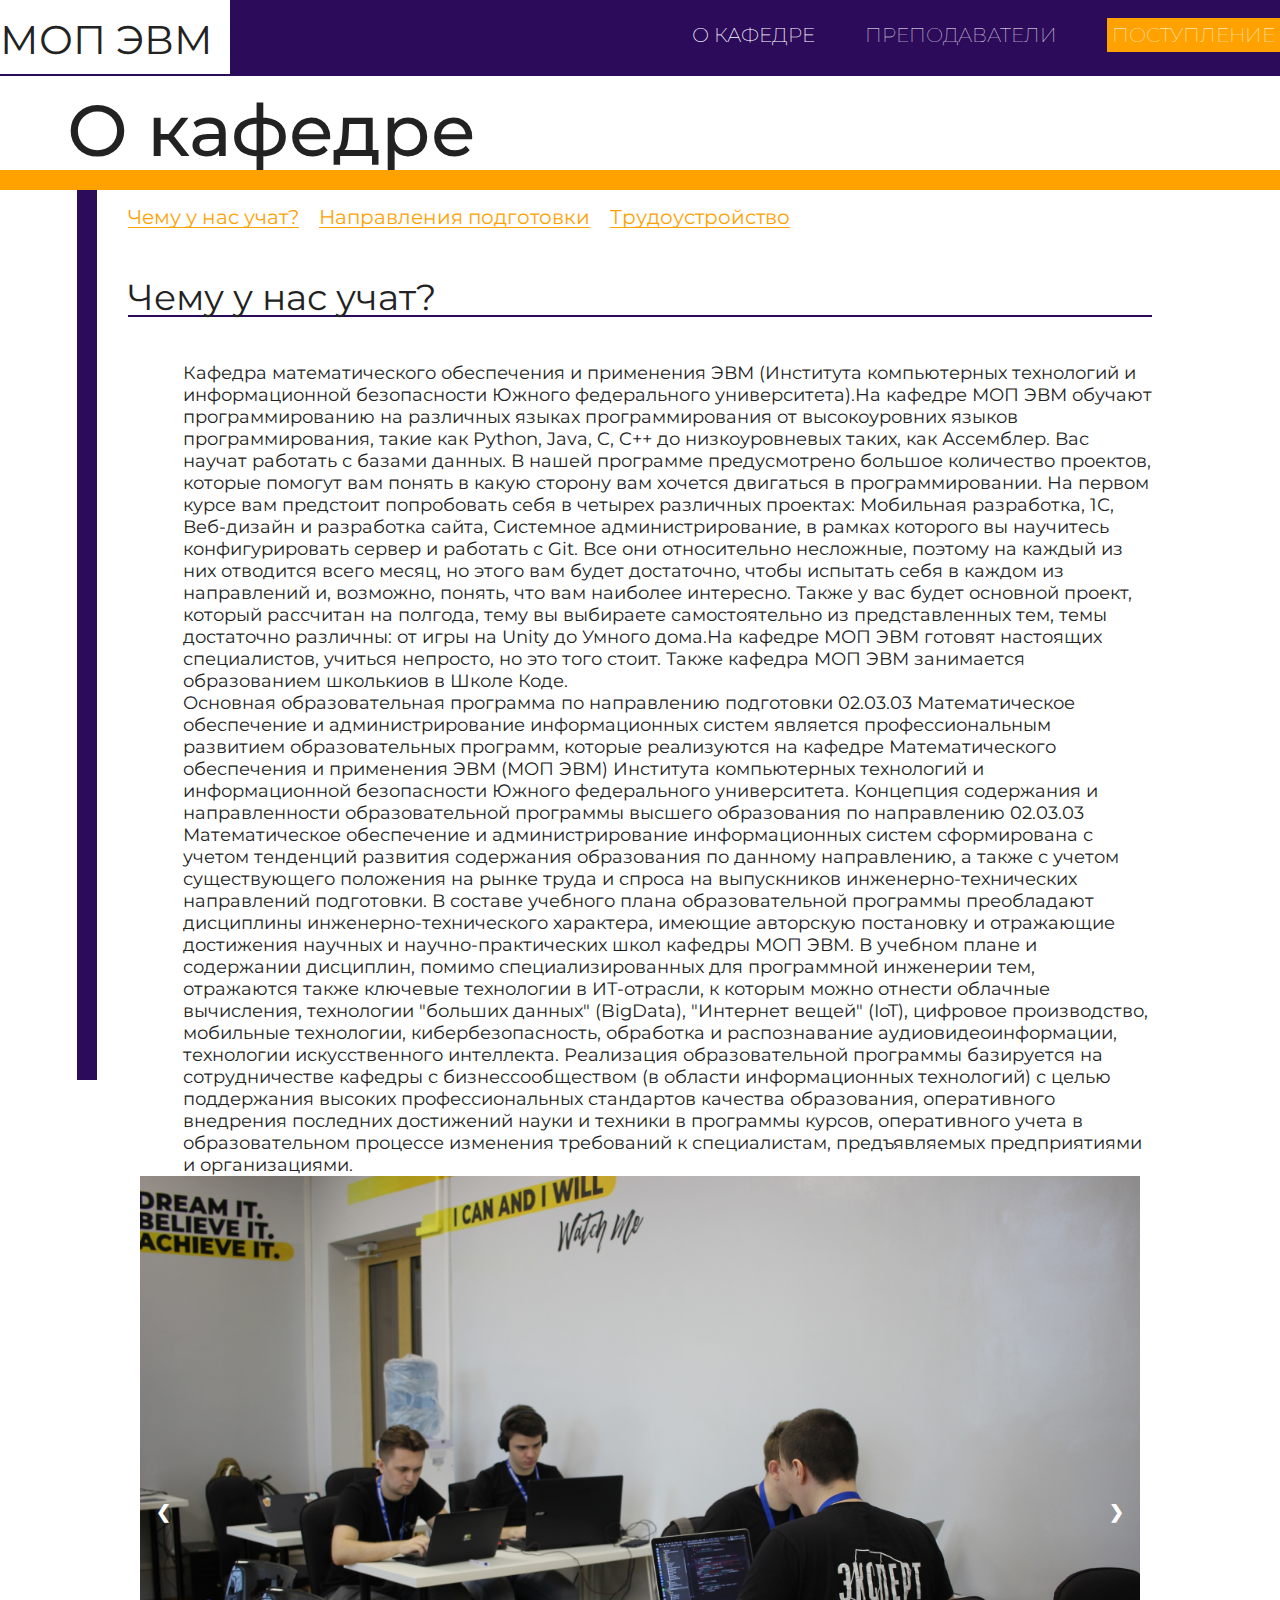
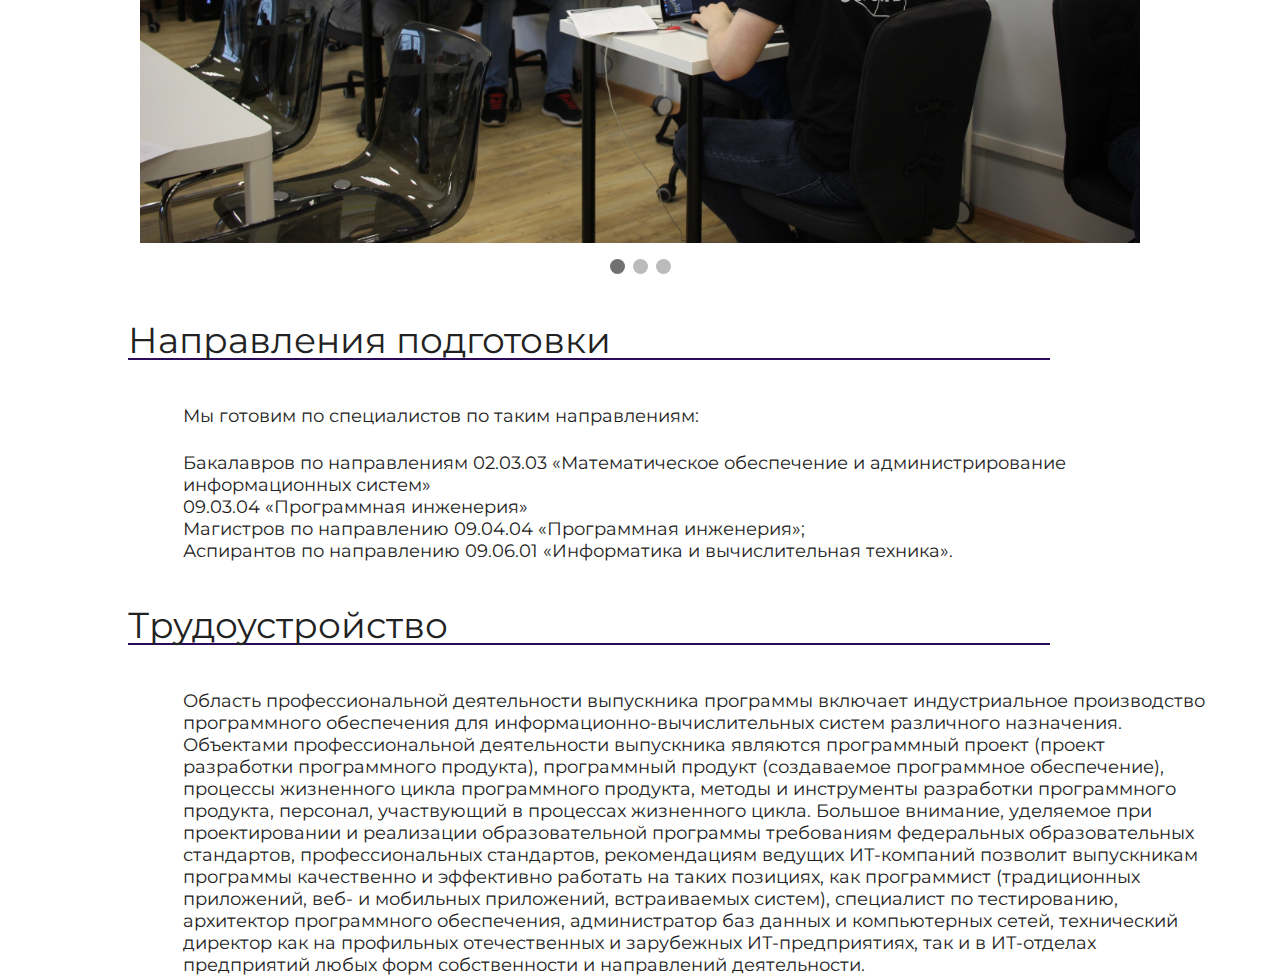
<file: index.html>
<!DOCTYPE html>
<html lang="ru">

<head>
    <meta charset="UTF-8">
    <title>МОП ЭВМ</title>
    <meta name="viewport" content="width=device-width, initial-scale=1">
    <link rel="stylesheet" href="css/reset.css">
    <link rel="stylesheet" href="css/style.css">
    <link rel="stylesheet" href="css/mobile.css">
    <link href="https://fonts.googleapis.com/css2?family=Montserrat:wght@200;300;400;500;600&display=swap" rel="stylesheet">
</head>

<body>
    <header>
        <div class="container">
            <div class="left_menu">
                <p class="text_logo">МОП ЭВМ</p>
            </div>
            <div class="right_menu">
                <ul class="menu_bar">
                    <li>
                        <a href="index.html" class="list_1">О КАФЕДРЕ</a>
                    </li>
                    <li><a href="teachers.html" class="list_2">ПРЕПОДАВАТЕЛИ</a></li>
                    <li>
                        <a href="how_to_proceed.html" class="list_3">ПОСТУПЛЕНИЕ</a>
                    </li>
                </ul>
            </div>
        </div>
    </header>
    <main>
        <section class="info_container">
            <div class="strip_vertical"></div>
            <div class="article">
                <div class="strip_horizontal"></div>
                <h1 class="text_main">О кафедре</h1>
            </div>
            <div class="second_menu_container">
                <ul class="second_menu">
                    <li>
                        <a href="#text_h2" class="link">Чему у нас учат?</a>
                    </li>
                    <li>
                        <a href="#text_h3" class="link">Направления подготовки</a>
                    </li>
                    <li><a href="#text_h4" class="link">Трудоустройство</a></li>
                </ul>
            </div>
            <div class="info_field">

                <h2 class="text_h2"><a name="text_h2">Чему у нас учат?</a></h2>
                <p class="text_learn">Кафедра математического обеспечения и применения ЭВМ (Института компьютерных технологий и информационной безопасности Южного федерального университета).На кафедре МОП ЭВМ обучают программированию на различных языках программирования от высокоуровних языков программирования, такие как Python, Java, C, C++ до низкоуровневых таких, как Ассемблер. Вас научат работать с базами данных. В нашей программе предусмотрено большое количество проектов, которые помогут вам понять в какую сторону вам хочется двигаться в программировании. На первом курсе вам предстоит попробовать себя в четырех различных проектах: Мобильная разработка, 1С, Веб-дизайн и разработка сайта, Системное администрирование, в рамках которого вы научитесь конфигурировать сервер и работать с Git. Все они относительно несложные, поэтому на каждый из них отводится всего месяц, но этого вам будет достаточно, чтобы испытать себя в каждом из направлений и, возможно, понять, что вам наиболее интересно. Также у вас будет основной проект, который рассчитан на полгода, тему вы выбираете самостоятельно из представленных тем, темы достаточно различны: от игры на Unity до Умного дома.На кафедре МОП ЭВМ готовят настоящих специалистов, учиться непросто, но это того стоит. Также кафедра МОП ЭВМ занимается образованием школькиов в Школе Коде.
                    <br>Основная образовательная программа по направлению подготовки 02.03.03 Математическое
                    обеспечение и администрирование информационных систем является профессиональным
                    развитием образовательных программ, которые реализуются на кафедре Математического
                    обеспечения и применения ЭВМ (МОП ЭВМ) Института компьютерных технологий и
                    информационной безопасности Южного федерального университета.
                    Концепция содержания и направленности образовательной программы высшего
                    образования по направлению 02.03.03 Математическое обеспечение и администрирование
                    информационных систем сформирована с учетом тенденций развития содержания образования по
                    данному направлению, а также с учетом существующего положения на рынке труда и спроса на
                    выпускников инженерно-технических направлений подготовки. В составе учебного плана
                    образовательной программы преобладают дисциплины инженерно-технического характера,
                    имеющие авторскую постановку и отражающие достижения научных и научно-практических школ
                    кафедры МОП ЭВМ. В учебном плане и содержании дисциплин, помимо специализированных для
                    программной инженерии тем, отражаются также ключевые технологии в ИТ-отрасли, к которым
                    можно отнести облачные вычисления, технологии "больших данных" (BigData), "Интернет вещей"
                    (IoT), цифровое производство, мобильные технологии, кибербезопасность, обработка и
                    распознавание аудиовидеоинформации, технологии искусственного интеллекта.
                    Реализация образовательной программы базируется на сотрудничестве кафедры с бизнессообществом (в области информационных технологий) с целью поддержания высоких
                    профессиональных стандартов качества образования, оперативного внедрения последних
                    достижений науки и техники в программы курсов, оперативного учета в образовательном
                    процессе изменения требований к специалистам, предъявляемых предприятиями и
                    организациями.
                </p>
                <div class="slideshow-container">


                    <div class="mySlides fade">
                        <div class="numbertext"></div>
                        <img src="images/img1.jpg" style="width:100%">
                        <div class="text"></div>
                    </div>

                    <div class="mySlides fade">
                        <div class="numbertext"></div>
                        <img src="images/img2.jpg" style="width:100%">
                        <div class="text"></div>
                    </div>

                    <div class="mySlides fade">
                        <div class="numbertext"></div>
                        <img src="images/img3.jpg" style="width:100%">
                        <div class="text"></div>
                    </div>


                    <a class="prev" onclick="plusSlides(-1)">&#10094;</a>
                    <a class="next" onclick="plusSlides(1)">&#10095;</a>
                </div>
                <br>


                <div style="text-align:center">
                    <span class="dot" onclick="currentSlide(1)"></span>
                    <span class="dot" onclick="currentSlide(2)"></span>
                    <span class="dot" onclick="currentSlide(3)"></span>
                </div>
                <h3 class="article_training"><a name="text_h3">Направления подготовки</a></h3>
                <div class="text_training">
                    <p class="text_training1">Мы готовим по специалистов по таким направлениям: </p>
                    <p>Бакалавров по направлениям 02.03.03
                        «Математическое обеспечение и администрирование информационных систем»</p>
                    <p>09.03.04

                        «Программная инженерия»</p>
                    <p>Магистров по направлению 09.04.04 «Программная инженерия»;</p>
                    <p>Аспирантов по направлению 09.06.01 «Информатика и вычислительная техника».</p>
                </div>
                <h3 class="article_training"><a name="text_h4">Трудоустройство</a></h3>
                <div class="text_training">
                    <p class="text_training1">Область профессиональной деятельности выпускника программы включает индустриальное
                        производство программного обеспечения для информационно-вычислительных систем
                        различного назначения. Объектами профессиональной деятельности выпускника являются
                        программный проект (проект разработки программного продукта), программный продукт
                        (создаваемое программное обеспечение), процессы жизненного цикла программного продукта,
                        методы и инструменты разработки программного продукта, персонал, участвующий в процессах
                        жизненного цикла.
                        Большое внимание, уделяемое при проектировании и реализации образовательной
                        программы требованиям федеральных образовательных стандартов, профессиональных
                        стандартов, рекомендациям ведущих ИТ-компаний позволит выпускникам программы
                        качественно и эффективно работать на таких позициях, как программист (традиционных
                        приложений, веб- и мобильных приложений, встраиваемых систем), специалист по тестированию,
                        архитектор программного обеспечения, администратор баз данных и компьютерных сетей,
                        технический директор как на профильных отечественных и зарубежных ИТ-предприятиях, так и в
                        ИТ-отделах предприятий любых форм собственности и направлений деятельности.</p>
                </div>

        </section>
    </main>
    <footer>
        <script src="js/script.js"></script>
    </footer>
</body>

</html>
</file>
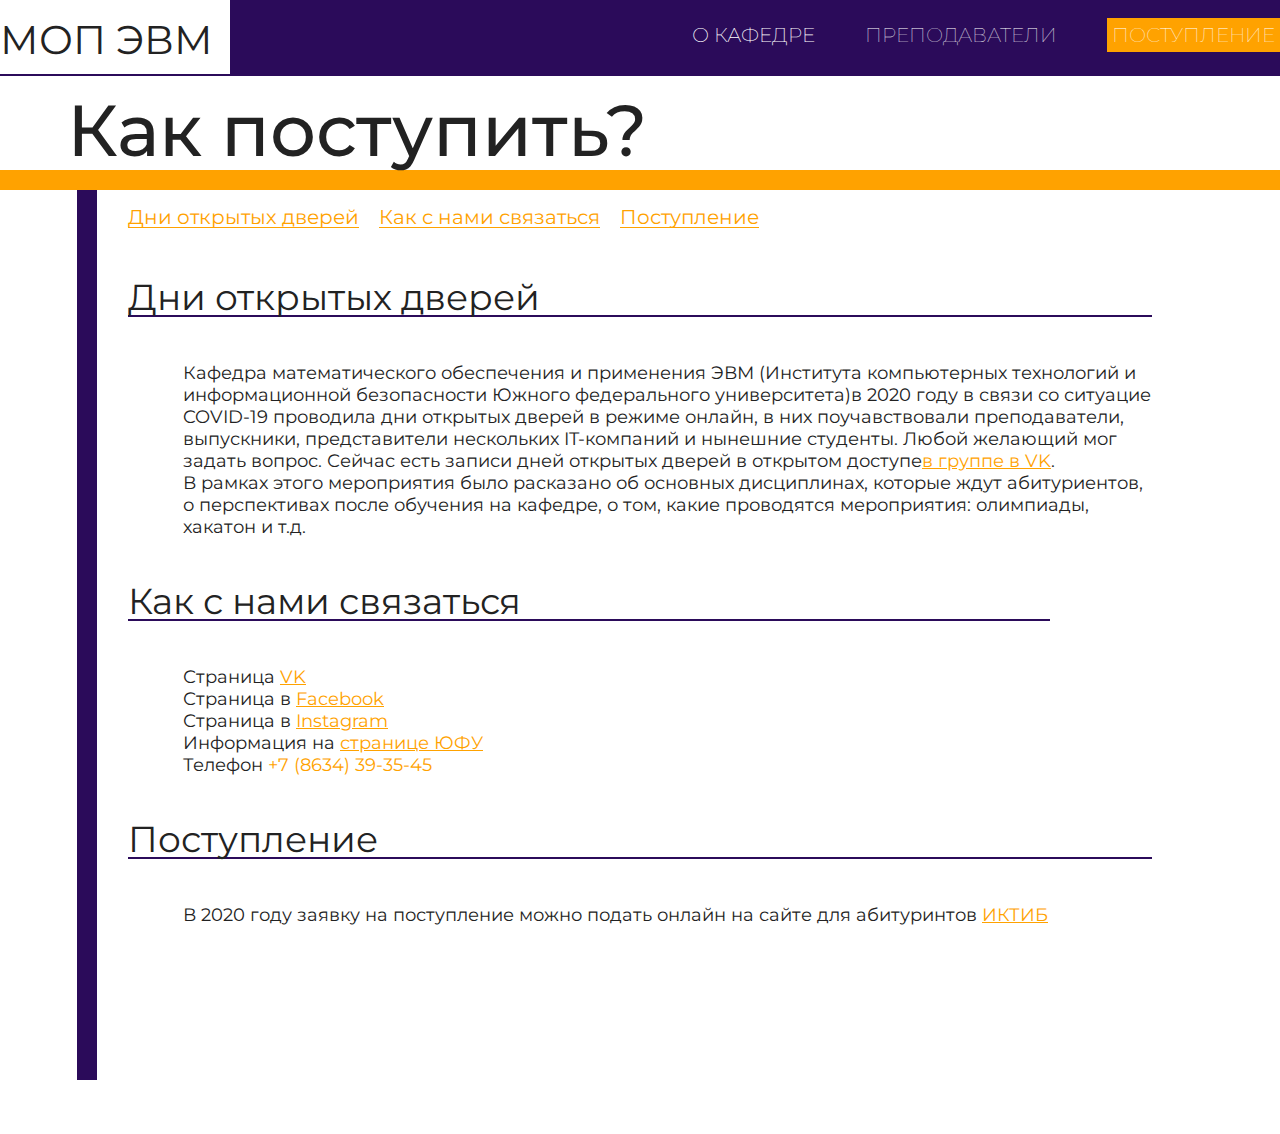
<file: how_to_proceed.html>
<!DOCTYPE html>
<html lang="ru">

<head>
    <meta charset="UTF-8">
    <title>МОП ЭВМ</title>
    <meta name="viewport" content="width=device-width, initial-scale=1">
    <link rel="stylesheet" href="css/reset.css">
    <link rel="stylesheet" href="css/style.css">
    <link rel="stylesheet" href="css/mobile.css">
    <link href="https://fonts.googleapis.com/css2?family=Montserrat:wght@200;300;400;500;600&display=swap" rel="stylesheet">
</head>

<body>
    <header>
        <div class="container">
            <div class="left_menu">
                <p class="text_logo">МОП ЭВМ</p>
            </div>
            <div class="right_menu">
                <ul class="menu_bar">
                    <li>
                        <a class="list_1" href="index.html">О КАФЕДРЕ</a>
                    </li>
                    <li><a class="list_2" href="teachers.html">ПРЕПОДАВАТЕЛИ</a></li>
                    <li>
                        <a href="how_to_proceed.html" class="list_3">ПОСТУПЛЕНИЕ</a>
                    </li>
                </ul>
            </div>
        </div>
    </header>
    <main>
        <section class="info_container">
            <div class="strip_vertical"></div>
            <div class="article">
                <div class="strip_horizontal"></div>
                <h1 class="text_main">Как поступить?</h1>
            </div>
            <div class="second_menu_container">
                <ul class="second_menu">
                    <li>
                        <a href="#text_h2" class="link">Дни открытых дверей</a>
                    </li>
                    <li>
                        <a href="#text_h3" class="link">Как с нами связаться</a>
                    </li>
                    <li><a href="#text_h4" class="link">Поступление</a></li>
                </ul>
            </div>
            <div class="info_field">
                <h2 class="text_h2_days"><a name="text_h2">Дни открытых дверей</a></h2>
                <p class="text_learn">Кафедра математического обеспечения и применения ЭВМ (Института компьютерных технологий и информационной безопасности Южного федерального университета)в 2020 году в связи со ситуацие COVID-19 проводила дни открытых дверей в режиме онлайн, в них поучавствовали преподаватели, выпускники, представители нескольких IT-компаний и нынешние студенты. Любой желающий мог задать вопрос. Сейчас есть записи дней открытых дверей в открытом доступе<a href="https://vk.com/mopevm_welcome">в группе в VK</a>.<br> В рамках этого мероприятия было расказано об основных дисциплинах, которые ждут абитуриентов, о перспективах после обучения на кафедре, о том, какие проводятся мероприятия: олимпиады, хакатон и т.д. </p>
                <h3 class="article_training"><a name="text_h3">Как с нами связаться</a></h3>
                <p class="text_learn">Страница <a href="https://vk.com/sed_announce">VK</a><br>Страница в <a href="https://www.facebook.com/mopevm">Facebook</a><br>Страница в <a href="https://www.instagram.com/mopevm_sfedu/">Instagram</a><br>Информация на <a href="https://sfedu.ru/www/stat_pages22.show?p=ELS/inf/D&x=ELS/-3000000000020">странице ЮФУ</a><br>Телефон<a> +7 (8634) 39-35-45</a></p>
                <h4 class="text_h4">
                    <a name="text_h4">Поступление</a></h4>
                    <p class="text_learn">В 2020 году заявку на поступление можно подать онлайн на сайте для абитуринтов <a href="http://abit.ictis.sfedu.ru/bachelor.html">ИКТИБ</a></p>
            </div>
        </section>
    </main>
    <footer>
        <script src="js/script.js"></script>
    </footer>
</body></html>
</file>
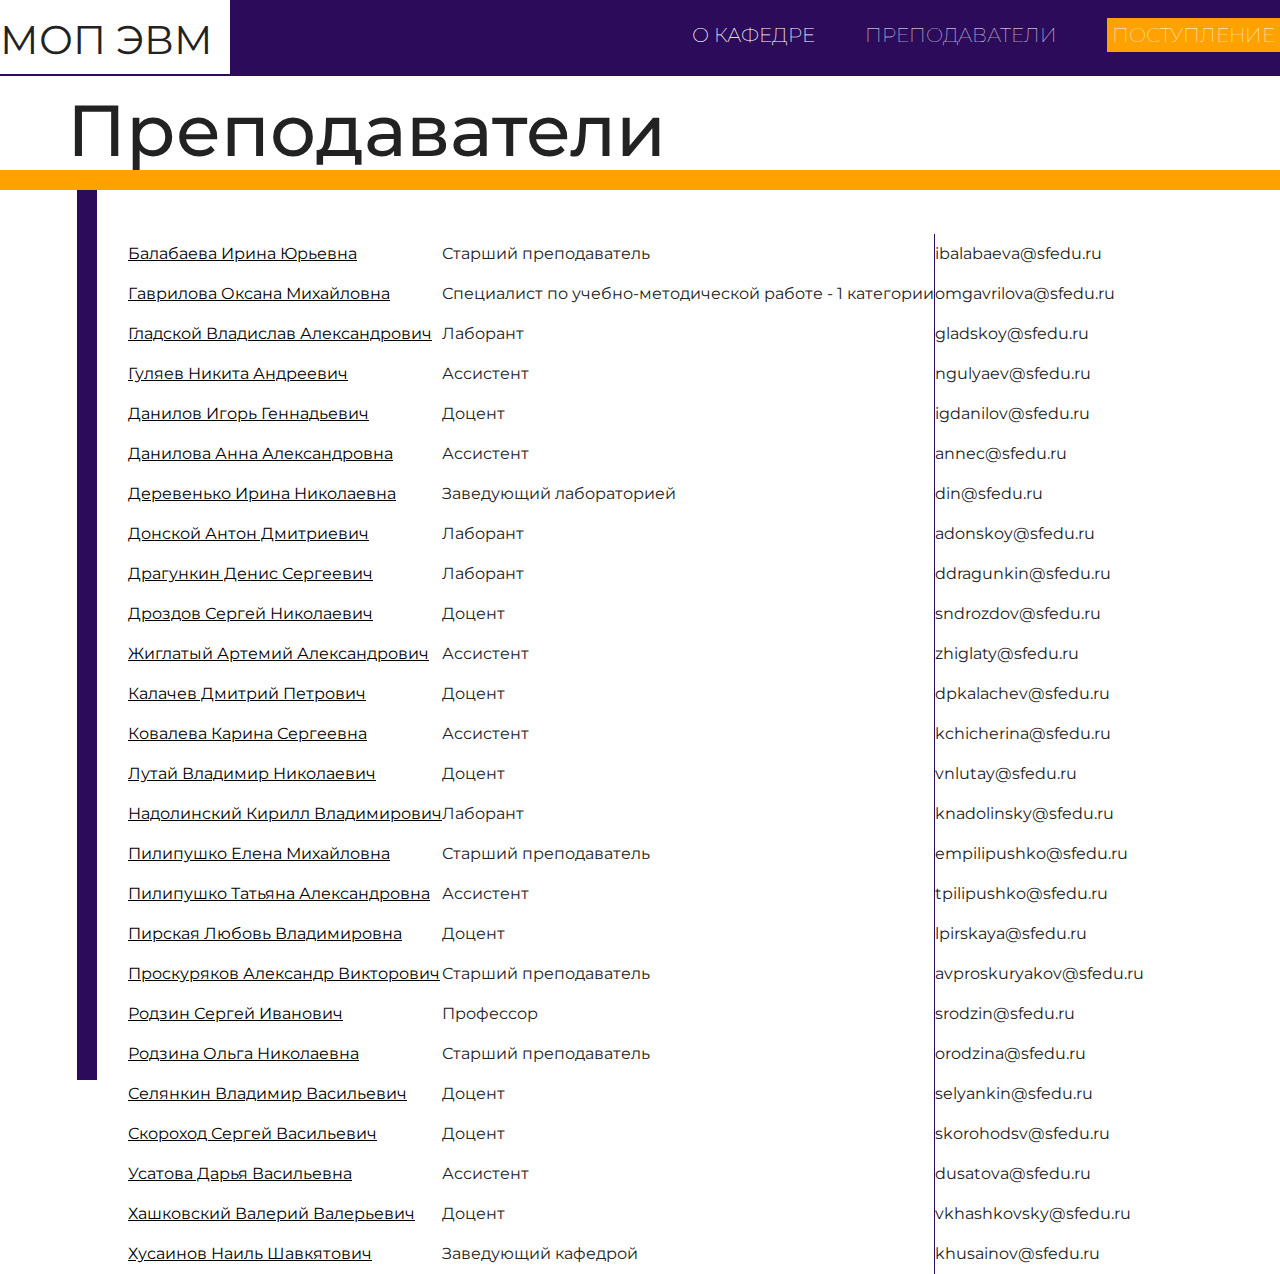
<file: teachers.html>
<!DOCTYPE html>
<html lang="ru">

<head>
    <meta charset="UTF-8">
    <title>МОП ЭВМ</title>
    <meta name="viewport" content="width=device-width, initial-scale=1">
    <link rel="stylesheet" href="css/reset.css">
    <link rel="stylesheet" href="css/style.css">
    <link rel="stylesheet" href="css/mobile.css">
    <link href="https://fonts.googleapis.com/css2?family=Montserrat:wght@200;300;400;500;600&display=swap" rel="stylesheet">
</head>

<body>
    <header>
        <div class="container">
            <div class="left_menu">
                <p class="text_logo">МОП ЭВМ</p>
            </div>
            <div class="right_menu">
                <ul class="menu_bar">
                    <li>
                        <a class="list_1" href="index.html">О КАФЕДРЕ</a>
                    </li>
                    <li><a class="list_2" href="teachers.html">ПРЕПОДАВАТЕЛИ</a></li>
                    <li>
                        <a href="how_to_proceed.html" class="list_3">ПОСТУПЛЕНИЕ</a>
                    </li>
                </ul>
            </div>
        </div>
    </header>
    <main>
        <section class="info_container">
            <div class="strip_vertical"></div>
            <div class="article">
                <div class="strip_horizontal"></div>
                <h1 class="text_main">Преподаватели</h1>
            </div>
            <div class="info_field">
                <table class="tbl1">
                    <tr class="tr1">
                        <td><a href="//sfedu.ru/www/stat_pages22.show?p=ELs/s1/D&x=ELS/-3000000000020&params=(p_per_id=>-3000087)">Балабаева Ирина Юрьевна<a></td>
                        <td>Старший преподаватель</td>
                        <td></td>
                        <td class="login">ibalabaeva@sfedu.ru</td>
                    </tr>
                    <tr class="tr2">
                        <td><a href="//sfedu.ru/www/stat_pages22.show?p=ELs/s1/D&x=ELS/-3000000000020&params=(p_per_id=>-3000313)">Гаврилова Оксана Михайловна<a></td>
                        <td>Специалист по учебно-методической работе - 1 категории</td>
                        <td></td>
                        <td class="login">omgavrilova@sfedu.ru</td>
                    </tr>
                    <tr class="tr1">
                        <td><a href="//sfedu.ru/www/stat_pages22.show?p=ELs/s1/D&x=ELS/-3000000000020&params=(p_per_id=>-13209)">Гладской Владислав Александрович<a></td>
                        <td>Лаборант</td>
                        <td></td>
                        <td class="login">gladskoy@sfedu.ru</td>
                    </tr>
                    <tr class="tr2">
                        <td><a href="//sfedu.ru/www/stat_pages22.show?p=ELs/s1/D&x=ELS/-3000000000020&params=(p_per_id=>-13877)">Гуляев Никита Андреевич<a></td>
                        <td>Ассистент</td>
                        <td></td>
                        <td class="login">ngulyaev@sfedu.ru</td>
                    </tr>
                    <tr class="tr1">
                        <td><a href="//sfedu.ru/www/stat_pages22.show?p=ELs/s1/D&x=ELS/-3000000000020&params=(p_per_id=>-3000442)">Данилов Игорь Геннадьевич<a></td>
                        <td>Доцент</td>
                        <td></td>
                        <td class="login">igdanilov@sfedu.ru</td>
                    </tr>
                    <tr class="tr2">
                        <td><a href="//sfedu.ru/www/stat_pages22.show?p=ELs/s1/D&x=ELS/-3000000000020&params=(p_per_id=>-11979)">Данилова Анна Александровна<a></td>
                        <td>Ассистент</td>
                        <td></td>
                        <td class="login">annec@sfedu.ru</td>
                    </tr>
                    <tr class="tr1">
                        <td><a href="//sfedu.ru/www/stat_pages22.show?p=ELs/s1/D&x=ELS/-3000000000020&params=(p_per_id=>-3000464)">Деревенько Ирина Николаевна<a></td>
                        <td>Заведующий лабораторией</td>
                        <td></td>
                        <td class="login">din@sfedu.ru</td>
                    </tr>
                    <tr class="tr2">
                        <td><a href="//sfedu.ru/www/stat_pages22.show?p=ELs/s1/D&x=ELS/-3000000000020&params=(p_per_id=>1024033)">Донской Антон Дмитриевич<a></td>
                        <td>Лаборант</td>
                        <td></td>
                        <td class="login">adonskoy@sfedu.ru</td>
                    </tr>
                    <tr class="tr1">
                        <td><a href="//sfedu.ru/www/stat_pages22.show?p=ELs/s1/D&x=ELS/-3000000000020&params=(p_per_id=>1024871)">Драгункин Денис Сергеевич<a></td>
                        <td>Лаборант</td>
                        <td></td>
                        <td class="login">ddragunkin@sfedu.ru</td>
                    </tr>
                    <tr class="tr2">
                        <td><a href="//sfedu.ru/www/stat_pages22.show?p=ELs/s1/D&x=ELS/-3000000000020&params=(p_per_id=>-3000494)">Дроздов Сергей Николаевич<a></td>
                        <td>Доцент</td>
                        <td></td>
                        <td class="login">sndrozdov@sfedu.ru</td>
                    </tr>
                    <tr class="tr1">
                        <td><a href="//sfedu.ru/www/stat_pages22.show?p=ELs/s1/D&x=ELS/-3000000000020&params=(p_per_id=>-5329)">Жиглатый Артемий Александрович<a></td>
                        <td>Ассистент</td>
                        <td></td>
                        <td class="login">zhiglaty@sfedu.ru</td>
                    </tr>
                    <tr class="tr2">
                        <td><a href="//sfedu.ru/www/stat_pages22.show?p=ELs/s1/D&x=ELS/-3000000000020&params=(p_per_id=>-3000669)">Калачев Дмитрий Петрович<a></td>
                        <td>Доцент</td>
                        <td></td>
                        <td class="login">dpkalachev@sfedu.ru</td>
                    </tr>
                    <tr class="tr1">
                        <td><a href="//sfedu.ru/www/stat_pages22.show?p=ELs/s1/D&x=ELS/-3000000000020&params=(p_per_id=>1006676)">Ковалева Карина Сергеевна<a></td>
                        <td>Ассистент</td>
                        <td></td>
                        <td class="login">kchicherina@sfedu.ru</td>
                    </tr>
                    <tr class="tr2">
                        <td><a href="//sfedu.ru/www/stat_pages22.show?p=ELs/s1/D&x=ELS/-3000000000020&params=(p_per_id=>-3001043)">Лутай Владимир Николаевич<a></td>
                        <td>Доцент</td>
                        <td></td>
                        <td class="login">vnlutay@sfedu.ru</td>
                    </tr>
                    <tr class="tr1">
                        <td><a href="//sfedu.ru/www/stat_pages22.show?p=ELs/s1/D&x=ELS/-3000000000020&params=(p_per_id=>1024376)">Надолинский Кирилл Владимирович<a></td>
                        <td>Лаборант</td>
                        <td></td>
                        <td class="login">knadolinsky@sfedu.ru</td>
                    </tr>
                    <tr class="tr2">
                        <td><a href="//sfedu.ru/www/stat_pages22.show?p=ELs/s1/D&x=ELS/-3000000000020&params=(p_per_id=>-3001358)">Пилипушко Елена Михайловна<a></td>
                        <td>Старший преподаватель</td>
                        <td></td>
                        <td class="login">empilipushko@sfedu.ru</td>
                    </tr>
                    <tr class="tr1">
                        <td><a href="//sfedu.ru/www/stat_pages22.show?p=ELs/s1/D&x=ELS/-3000000000020&params=(p_per_id=>-11970)">Пилипушко Татьяна Александровна<a></td>
                        <td>Ассистент</td>
                        <td></td>
                        <td class="login">tpilipushko@sfedu.ru</td>
                    </tr>
                    <tr class="tr2">
                        <td><a href="//sfedu.ru/www/stat_pages22.show?p=ELs/s1/D&x=ELS/-3000000000020&params=(p_per_id=>1006649)">Пирская Любовь Владимировна<a></td>
                        <td>Доцент</td>
                        <td></td>
                        <td class="login">lpirskaya@sfedu.ru</td>
                    </tr>
                    <tr class="tr1">
                        <td><a href="//sfedu.ru/www/stat_pages22.show?p=ELs/s1/D&x=ELS/-3000000000020&params=(p_per_id=>-3001441)">Проскуряков Александр Викторович<a></td>
                        <td>Старший преподаватель</td>
                        <td></td>
                        <td class="login">avproskuryakov@sfedu.ru</td>
                    </tr>
                    <tr class="tr2">
                        <td><a href="//sfedu.ru/www/stat_pages22.show?p=ELs/s1/D&x=ELS/-3000000000020&params=(p_per_id=>-3001497)">Родзин Сергей Иванович<a></td>
                        <td>Профессор</td>
                        <td></td>
                        <td class="login">srodzin@sfedu.ru</td>
                    </tr>
                    <tr class="tr1">
                        <td><a href="//sfedu.ru/www/stat_pages22.show?p=ELs/s1/D&x=ELS/-3000000000020&params=(p_per_id=>-3001498)">Родзина Ольга Николаевна<a></td>
                        <td>Старший преподаватель</td>
                        <td></td>
                        <td class="login">orodzina@sfedu.ru</td>
                    </tr>
                    <tr class="tr2">
                        <td><a href="//sfedu.ru/www/stat_pages22.show?p=ELs/s1/D&x=ELS/-3000000000020&params=(p_per_id=>-3001590)">Селянкин Владимир Васильевич<a></td>
                        <td>Доцент</td>
                        <td></td>
                        <td class="login">selyankin@sfedu.ru</td>
                    </tr>
                    <tr class="tr1">
                        <td><a href="//sfedu.ru/www/stat_pages22.show?p=ELs/s1/D&x=ELS/-3000000000020&params=(p_per_id=>-3001638)">Скороход Сергей Васильевич<a></td>
                        <td>Доцент</td>
                        <td></td>
                        <td class="login">skorohodsv@sfedu.ru</td>
                    </tr>
                    <tr class="tr2">
                        <td><a href="//sfedu.ru/www/stat_pages22.show?p=ELs/s1/D&x=ELS/-3000000000020&params=(p_per_id=>1024513)">Усатова Дарья Васильевна<a></td>
                        <td>Ассистент</td>
                        <td></td>
                        <td class="login">dusatova@sfedu.ru</td>
                    </tr>
                    <tr class="tr1">
                        <td><a href="//sfedu.ru/www/stat_pages22.show?p=ELs/s1/D&x=ELS/-3000000000020&params=(p_per_id=>-3001849)">Хашковский Валерий Валерьевич<a></td>
                        <td>Доцент</td>
                        <td></td>
                        <td class="login">vkhashkovsky@sfedu.ru</td>
                    </tr>
                    <tr class="tr2">
                        <td><a href="//sfedu.ru/www/stat_pages22.show?p=ELs/s1/D&x=ELS/-3000000000020&params=(p_per_id=>-3001864)">Хусаинов Наиль Шавкятович<a></td>
                        <td>Заведующий кафедрой</td>
                        <td></td>
                        <td class="login">khusainov@sfedu.ru</td>
                    </tr>
                </table>
            </div>
        </section>
    </main>
    <footer>
        <script src="js/script.js"></script>
    </footer>
</body></html>
</file>
<file: css/style.css>
.container {
    position: absolute;
    display: flex;
    height: 76px;
    width: 100%;
    background: #2B0B5A;
    border-bottom: 2px #2B0B5A solid;
}

* {
    box-sizing: border-box
}

.slideshow-container {
    max-width: 1000px;
    position: relative;
    margin: auto;
}

.mySlides {
    display: none;
}


.prev,
.next {
    cursor: pointer;
    position: absolute;
    top: 50%;
    width: auto;
    margin-top: -22px;
    padding: 16px;
    color: white;
    font-weight: bold;
    font-size: 18px;
    transition: 0.6s ease;
    border-radius: 0 3px 3px 0;
}


.next {
    right: 0;
    border-radius: 3px 0 0 3px;
}


.prev:hover,
.next:hover {
    background-color: rgba(0, 0, 0, 0.8);
}


.text {
    color: #f2f2f2;
    font-size: 15px;
    padding: 8px 12px;
    position: absolute;
    bottom: 8px;
    width: 100%;
    text-align: center;
}

.numbertext {
    color: #f2f2f2;
    font-size: 12px;
    padding: 8px 12px;
    position: absolute;
    top: 0;
}

.dot {
    cursor: pointer;
    height: 15px;
    width: 15px;
    margin: 0 2px;
    background-color: #bbb;
    border-radius: 50%;
    display: inline-block;
    transition: background-color 0.6s ease;
}

.active,
.dot:hover {
    background-color: #717171;
}

.fade {
    -webkit-animation-name: fade;
    -webkit-animation-duration: 1.5s;
    animation-name: fade;
    animation-duration: 1.5s;
}

@-webkit-keyframes fade {
    from {
        opacity: .4
    }

    to {
        opacity: 1
    }
}

@keyframes fade {
    from {
        opacity: .4
    }

    to {
        opacity: 1
    }
}

.left_menu {
    width: 230px;
    height: 76px;
    background: #FFFFFF;
    border-bottom: 2px #2B0B5A solid;
}

.right_menu {
    background: #2B0B5A;
    display: flex;
    justify-content: flex-end;
    height: 76px;
    width: 100%;
    border-bottom: 2px #2B0B5A solid;
}

.text_logo {
    margin-top: 20px;
    width: 230px;
    height: 76px;
    font-size: 40px;
    font-family: 'Montserrat', sans-serif;
}

.menu_bar {
    display: flex;
    margin-top: 25px;
    font-family: 'Montserrat', sans-serif;
    font-style: normal;
    color: #FFFFFF;
    font-size: 20px;
    font-weight: 200;
    height: 100%;
}

.menu_bar > li {
    width: 100%;
    height: 100%;
    margin-left: 50px;
}

.list_1 {
    text-decoration: none;
    color: #FFFFFF;
}

.list_1:hover {
    color: #FFA200;
    transition: color .25s ease-in-out;
}

.list_2 {
    color: #FFFFFF;
    font-weight: 100;
    text-decoration: none;
}

.list_2:hover {
    color: #FFA200;
    transition: color .25s ease-in-out;
}

.list_3 {
    background: #FFA200;
    padding: 5px;
    font-weight: 100;
    text-decoration: none;
    color: #FFFFFF;
}

.list_3:hover {
    color: #2B0B5A;
    transition: color .25s ease-in-out;
}

.info_container {
    position: absolute;
    width: 100%;
    height: 100%;
    top: 6%;
    bottom: 0%;
}

.strip_horizontal {
    position: absolute;
    width: 100%;
    height: 20px;
    top: 86.7%;
    background: #FFA200;
}

.strip_vertical {
    position: absolute;
    width: 20px;
    height: 100%;
    left: 6%;
    top: 14%;
    background: #2B0B5A;
}

.text_main {
    font-family: 'Montserrat', sans-serif;
    font-weight: 500;
    font-size: 72px;
    position: absolute;
    margin-left: 5.2%;
    top: 30%;
    width: 90%;
}

.info_field {
    position: absolute;
    width: 80%;
    height: 100%;
    left: 10%;
    top: 20%;
}

.text_h2 {
    font-size: 36px;
    font-family: 'Montserrat', sans-serif;
    font-weight: 400;
    border-bottom: 2px #2B0B5A solid;
    width: 100%;
    margin-top: 45px;
}

.text_h4 {
    width: 100%;
    font-size: 36px;
    font-family: 'Montserrat', sans-serif;
    font-weight: 400;
    border-bottom: 2px #2B0B5A solid;
    margin-top: 45px;
}

.text_learn {
    font-size: 18px;
    line-height: 22px;
    font-family: 'Montserrat', sans-serif;
    margin-top: 45px;
    margin-left: 55px
}

.article_training {
    width: 90%;
    font-size: 36px;
    font-family: 'Montserrat', sans-serif;
    font-weight: 400;
    border-bottom: 2px #2B0B5A solid;
    margin-top: 45px;
}

.text_training {
    width: 100%;
    font-size: 18px;
    line-height: 22px;
    font-family: 'Montserrat', sans-serif;
    margin-top: 45px;
    margin-left: 55px
}

.text_training1 {
    margin-bottom: 25px;
}


.article {
    position: absolute;
    width: 100%;
    height: 14.9%;
    left: 0px;

}

.second_menu_container {
    position: absolute;
    width: 90%;
    left: 10%;
    top: 17%;
}

.second_menu {
    display: flex;
    justify-content: flex-start;
    font-size: 20px;
    font-weight: 400;
    height: 100%;
    font-family: 'Montserrat', sans-serif;
    font-style: normal;

}

.second_menu > li {
    height: 100%;
    margin-right: 20px;
    border-bottom: 1px #FFA200 solid;
}

.second_menu > li > a:hover {
    color: #2B0B5A;
    transition: color .25s ease-in-out;
}

.second_menu > li > a {
    text-decoration: none;
    color: #FFA200;
}

.text_h2_days {
    font-size: 36px;
    font-family: 'Montserrat', sans-serif;
    font-weight: 400;
    border-bottom: 2px #2B0B5A solid;
    width: 100%;
    margin-top: 45px;
}

.tbl1 {
    font-family: 'Montserrat', sans-serif;
    font-style: normal;
    line-height: 40px;
}

.tr1 > td > a {
    color: black;
}

.tr2 > td > a {
    color: black;
}

.tr1 > td > a:hover {
    color: #FFA200;
    transition: color .25s ease-in-out;
}

.tr2 > td > a:hover {
    color: #FFA200;
    transition: color .25s ease-in-out;
}

.login {
    border-left: 1px #2B0B5A solid;
}

.text_learn > a {
    color: #FFA200;
}

.text_learn > a:hover {
    color: #2B0B5A;
    transition: color .25s ease-in-out;
}
</file>
<file: css/mobile.css>
@media(max-width: 600px) {

    .menu_bar > li {
        margin-left: 5px;
    }

    .text_logo {
        display: none;
    }

    .menu_bar {
        font-size: 12px;
        font-weight: 200;
        height: 100%;
    }

    .left_menu {
        display: none;
    }

    .right_menu {
        display: flex;
        justify-content: flex-end;
    }

    .strip_horizontal {
        height: 10px;
    }

    .strip_vertical {
        width: 10px;
    }

    .text_main {
        font-size: 40px;
        top: 50%;
        width: 90%;

    }

    .tbl1 {
        font-family: 'Montserrat', sans-serif;
        font-style: normal;
        line-height: 20px;
        font-size: 10px;
    }

    .second_menu {
        font-size: 15px;
    }

    .second_menu > li {
        margin-right: 2px;
    }

    .text_learn {
        font-size: 13px;
        margin-top: 15px;
        margin-left: 15px;
    }

    .article_training {
        font-size: 36px;
    }

    .text_training {
        font-size: 13px;
        margin-top: 15px;
        margin-left: 15px;
    }

    .text_training1 {
        margin-bottom: 25px;
    }
}

@media(max-width: 800px) {
    .left_menu {
        width: 160px;

    }

    .right_menu {
        display: flex;
        justify-content: flex-start;
    }

    .text_logo {
        margin-top: 25px;
        width: 160px;
        font-size: 30px;
    }

    .menu_bar > li {
        margin-left: 20px;
    }
}

@media(max-width: 361px) {

    .menu_bar > li {
        margin-left: 1px;
    }

    .right_menu {
        display: flex;
        justify-content: flex-start;
    }

    .text_h2 {
        margin-top: 15px;
    }

    .text_logo {
        display: none;
    }

    .menu_bar {
        font-size: 12px;
        font-weight: 200;
        height: 100%;
    }

    .left_menu {
        display: none;
    }

    .strip_horizontal {
        height: 10px;
    }

    .strip_vertical {
        width: 10px;
    }

    .text_main {
        font-size: 30px;
        top: 50%;
        width: 90%;
    }

    .tbl1 {
        font-family: 'Montserrat', sans-serif;
        font-style: normal;
        line-height: 20px;
        font-size: 10px;
    }

    .second_menu > li {
        margin-right: 2px;
        border-bottom: 0px #FFA200 solid;
    }

    .second_menu_container {
        border-bottom: 1px #FFA200 solid;
    }

    .text_learn {
        font-size: 13px;
        margin-top: 15px;
        margin-left: 15px;
    }

    .article_training {
        font-size: 36px;
    }

    .text_training {
        font-size: 13px;
        margin-top: 15px;
        margin-left: 15px;
    }

    .text_training1 {
        margin-bottom: 25px;
    }

    .second_menu {
        font-size: 12px;

    }

}

@media(max-width: 320px) {

    .menu_bar > li {
        margin-left: 4px;
    }

    .right_menu {
        display: flex;
        justify-content: flex-start;
    }

    .text_h2 {
        margin-top: 15px;
        width: 90%;
    }

    .text_logo {
        display: none;
    }

    .menu_bar {
        font-size: 12px;
        font-weight: 200;
        height: 100%;
    }

    .left_menu {
        display: none;
    }

    .strip_horizontal {
        height: 10px;
    }

    .strip_vertical {
        width: 10px;
    }

    .text_main {
        font-size: 30px;
        top: 50%;
        width: 90%;
    }

    .tbl1 {
        font-family: 'Montserrat', sans-serif;
        font-style: normal;
        line-height: 20px;
        font-size: 10px;
    }

    .second_menu > li {
        margin-right: 2px;
        border-bottom: 0px #FFA200 solid;
    }

    .second_menu_container {
        border-bottom: 1px #FFA200 solid;
    }

    .text_learn {
        font-size: 13px;
        margin-top: 15px;
        margin-left: 15px;
    }

    .article_training {
        font-size: 36px;
    }

    .text_training {
        font-size: 13px;
        margin-top: 15px;
        margin-left: 15px;
    }

    .text_training1 {
        margin-bottom: 25px;
    }

    .second_menu {
        font-size: 12px;

    }

}

@media(max-width: 420px) {

    .menu_bar > li {
        margin-left: 10px;
    }

    .right_menu {
        display: flex;
        justify-content: flex-start;
    }

    .text_h2 {
        font-size: 20px;
        margin-top: 15px;
        width: 80%;
    }

    .text_logo {
        display: none;
        
    }

    .menu_bar {
        font-size: 12px;
        font-weight: 200;
        height: 100%;
    }

    .left_menu {
        display: none;
    }

    .strip_horizontal {
        height: 10px;
    }

    .strip_vertical {
        width: 10px;
    }

    .text_main {
        font-size: 30px;
        top: 50%;
        width: 80%;
    }

    .tbl1 {
        position: absolute;
        font-family: 'Montserrat', sans-serif;
        font-style: normal;
        line-height: 20px;
        font-size: 10px;
        width: 50%;
    }

    .second_menu > li {
        margin-right: 2px;
        border-bottom: 0px #FFA200 solid;
    }

    .second_menu_container {
        border-bottom: 1px #FFA200 solid;
    }

    .text_learn {
        font-size: 13px;
        margin-top: 15px;
        margin-left: 15px;
    }

    .article_training {
        font-size: 20px;
        width: 80%;
    }

    .text_training {
        font-size: 13px;
        margin-top: 15px;
        margin-left: 15px;
    }

    .text_training1 {
        margin-bottom: 25px;
    }

    .second_menu {
        font-size: 12px;

    }


}
</file>
